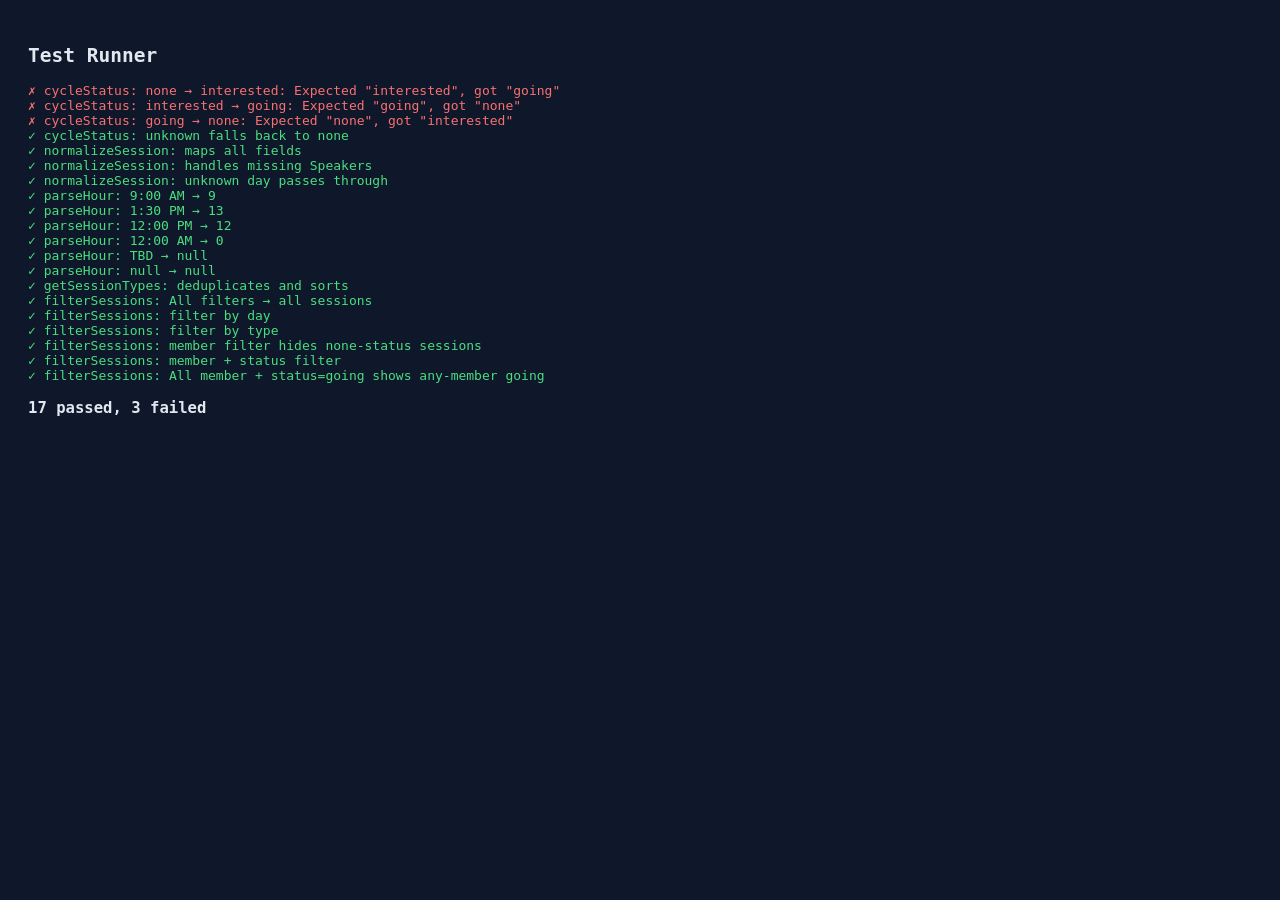
<file: tests.html>
<!DOCTYPE html>
<html lang="en">
<head>
  <meta charset="UTF-8">
  <title>Tests</title>
  <style>
    body { font-family: monospace; background: #0f172a; color: #e2e8f0; padding: 20px; }
    .pass { color: #4ade80; }
    .fail { color: #f87171; }
    #summary { margin-top: 16px; font-size: 1.2em; font-weight: bold; }
  </style>
</head>
<body>
  <h2>Test Runner</h2>
  <div id="output"></div>
  <div id="summary"></div>
  <script type="module">
    import { runTests } from './tests.js';
    const results = await runTests();
    const out = document.getElementById('output');
    results.results.forEach(r => {
      const el = document.createElement('div');
      el.className = r.passed ? 'pass' : 'fail';
      el.textContent = `${r.passed ? '✓' : '✗'} ${r.name}${r.error ? ': ' + r.error : ''}`;
      out.appendChild(el);
    });
    document.getElementById('summary').textContent =
      `${results.passed} passed, ${results.failed} failed`;
  </script>
</body>
</html>
</file>
